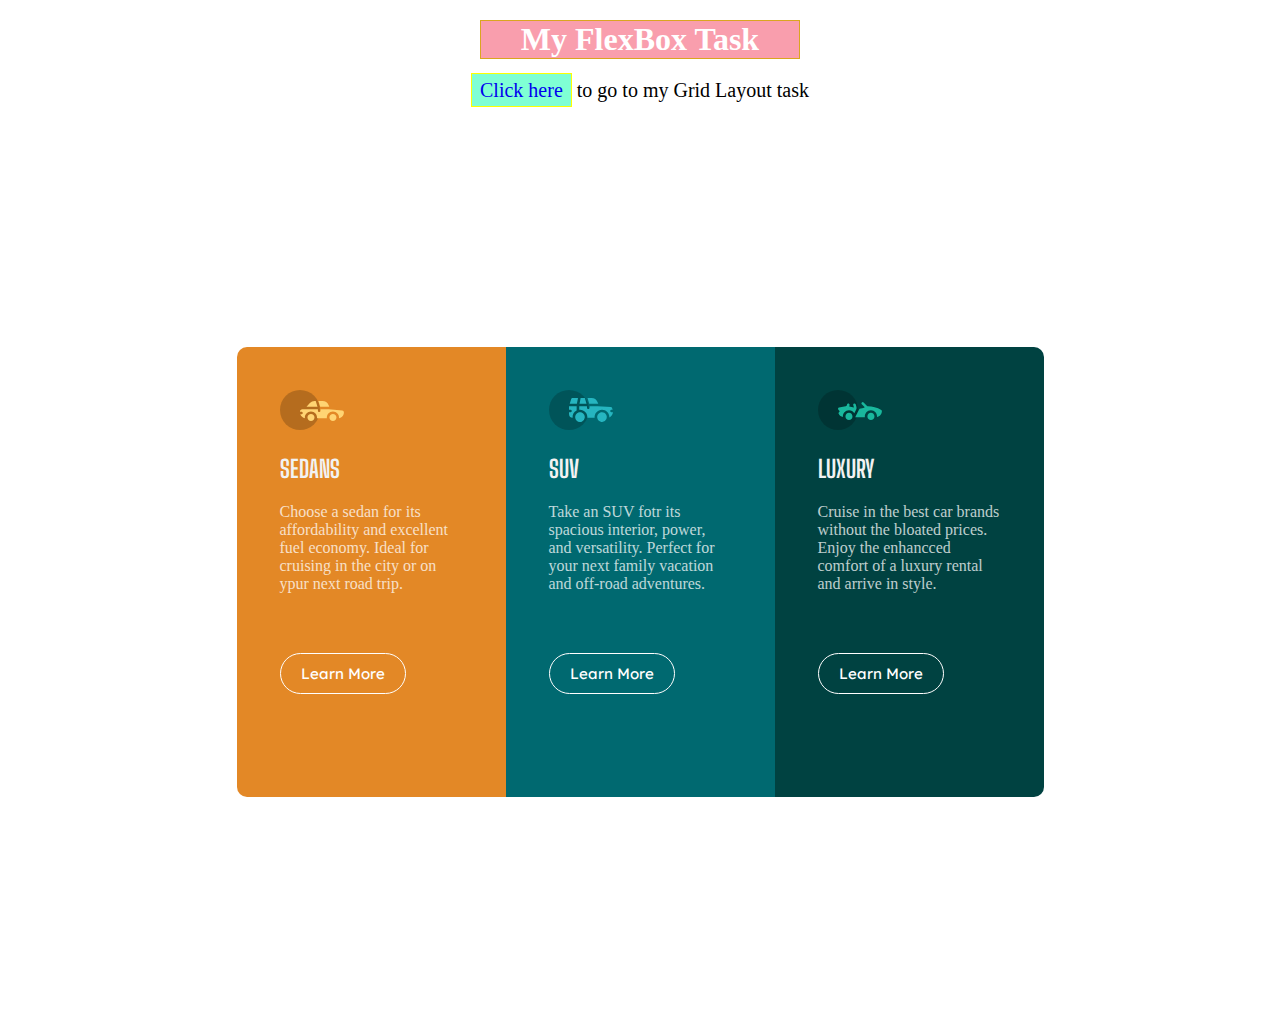
<file: week_4/index.html>
<!DOCTYPE html>
<html lang="en">
<head>
	<meta charset="UTF-8">
	<meta http-equiv="X-UA-Compatible" content="IE=edge">
	<meta name="viewport" content="width=device-width, initial-scale=1.0">
	<link rel="icon" href="img/favicon-32x32.png">
	<link rel="stylesheet" href="css/style.css">
	<title>My flexbox task</title>
</head>
<body>
	<div class="heading">
		<h1>My FlexBox Task</h1>

	</div>
	<p class="link"><a  href="grid.html">Click here</a> to go to my Grid Layout task 
	</p>
	<div class="main">
		
		<div class="row">
			<div class="card card-1">
				<div class="content">
					<img src="img/icon-sedans.svg" alt="SEDAN">
					<h2>Sedans</h2>
					<p>
					Choose a sedan for its affordability and excellent fuel economy. Ideal for cruising in the city or on ypur next road trip.
					</p>
	
					<button class="btn btn-1">Learn More</button>
				</div>
			</div>
	
			<div class="card card-2">
				<div class="content">
					<img src="img/icon-suvs.svg" alt="SUV">
					<h2>Suv</h2>
					<p>
						Take an SUV fotr its spacious interior, power, and versatility. Perfect for your next family vacation and off-road adventures.
					</p>
					<button class="btn btn-2">Learn More</button>
				</div>
			</div>
	
			<div class="card card-3">
				<div class="content">
					<img src="img/icon-luxury.svg" alt="LUXURY">
					<h2>Luxury</h2>
					<p>
						Cruise in the best car brands without the bloated prices.
						Enjoy the enhancced comfort of a  luxury rental  and arrive in style. 
					</p>
		
					<button class="btn btn-3">Learn More</button>
				</div>
			</div>
		</div>
	</div>
</body>
</html>
</file>
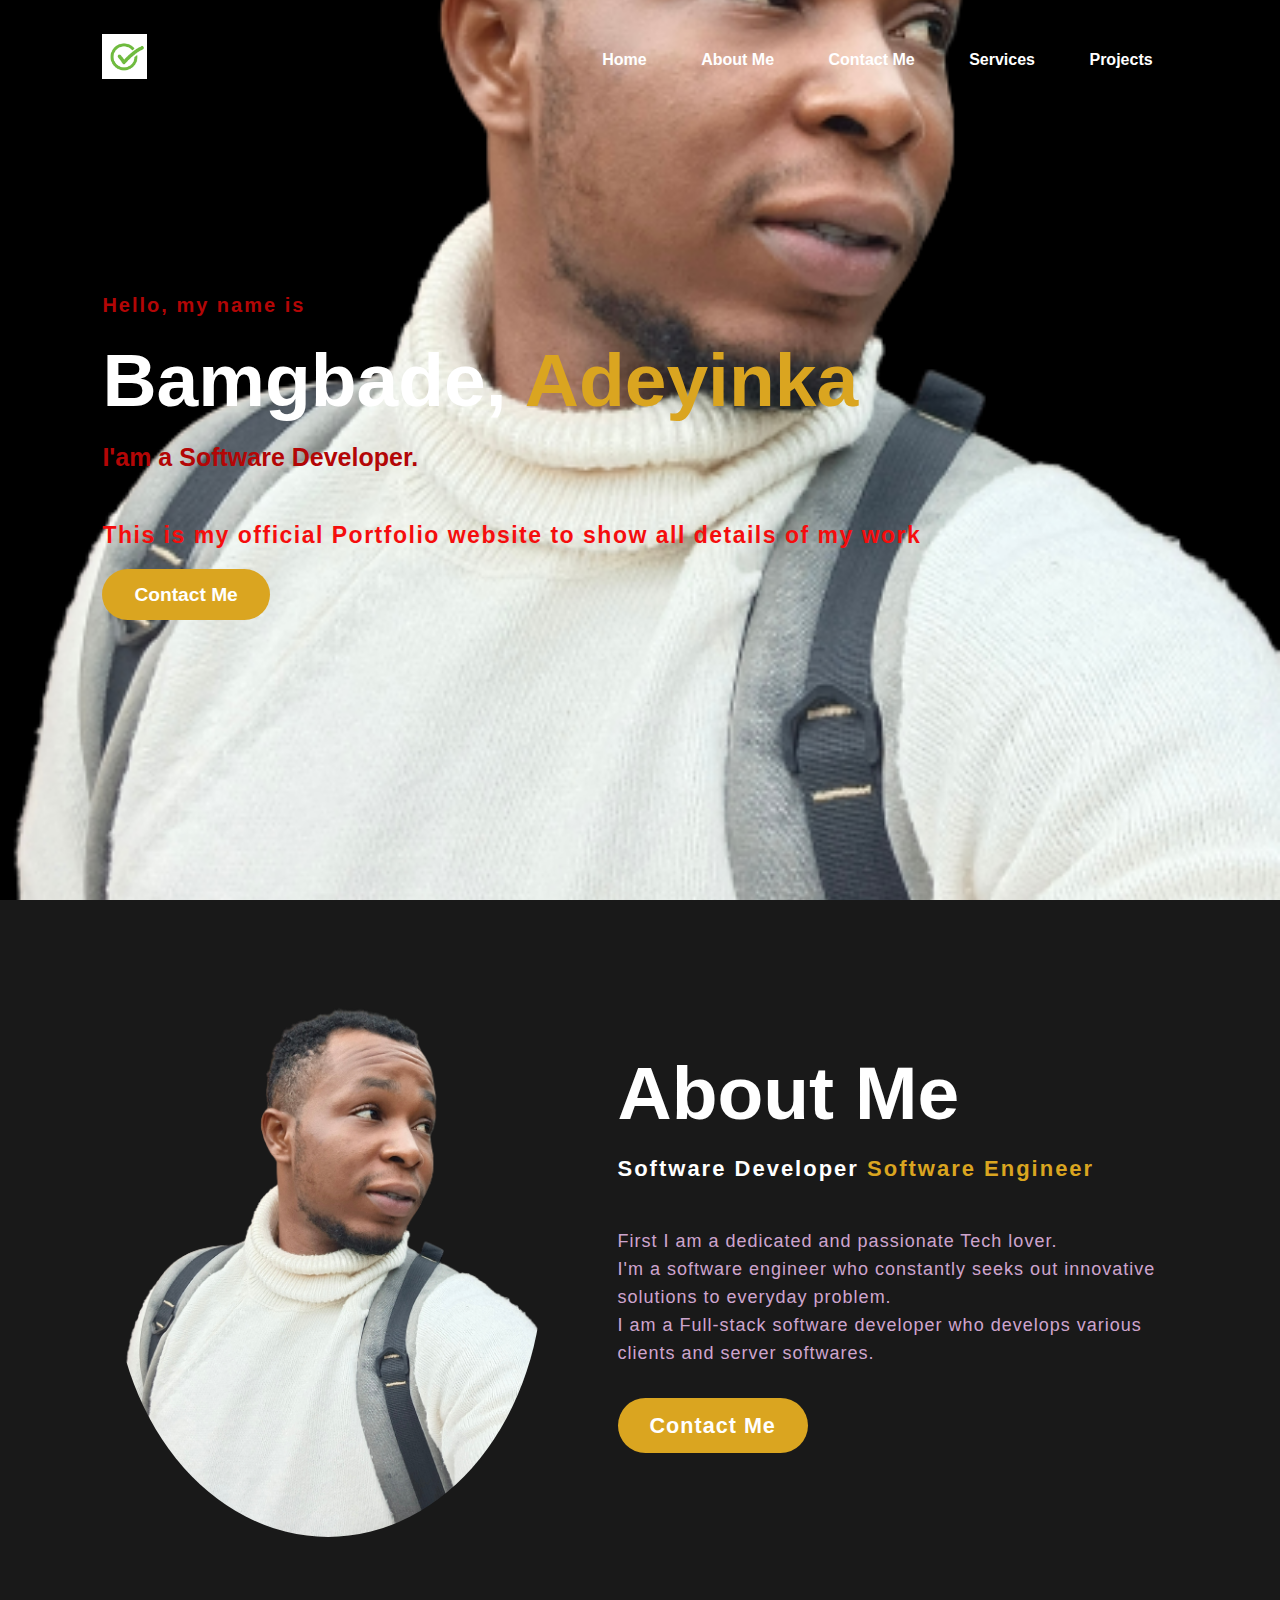
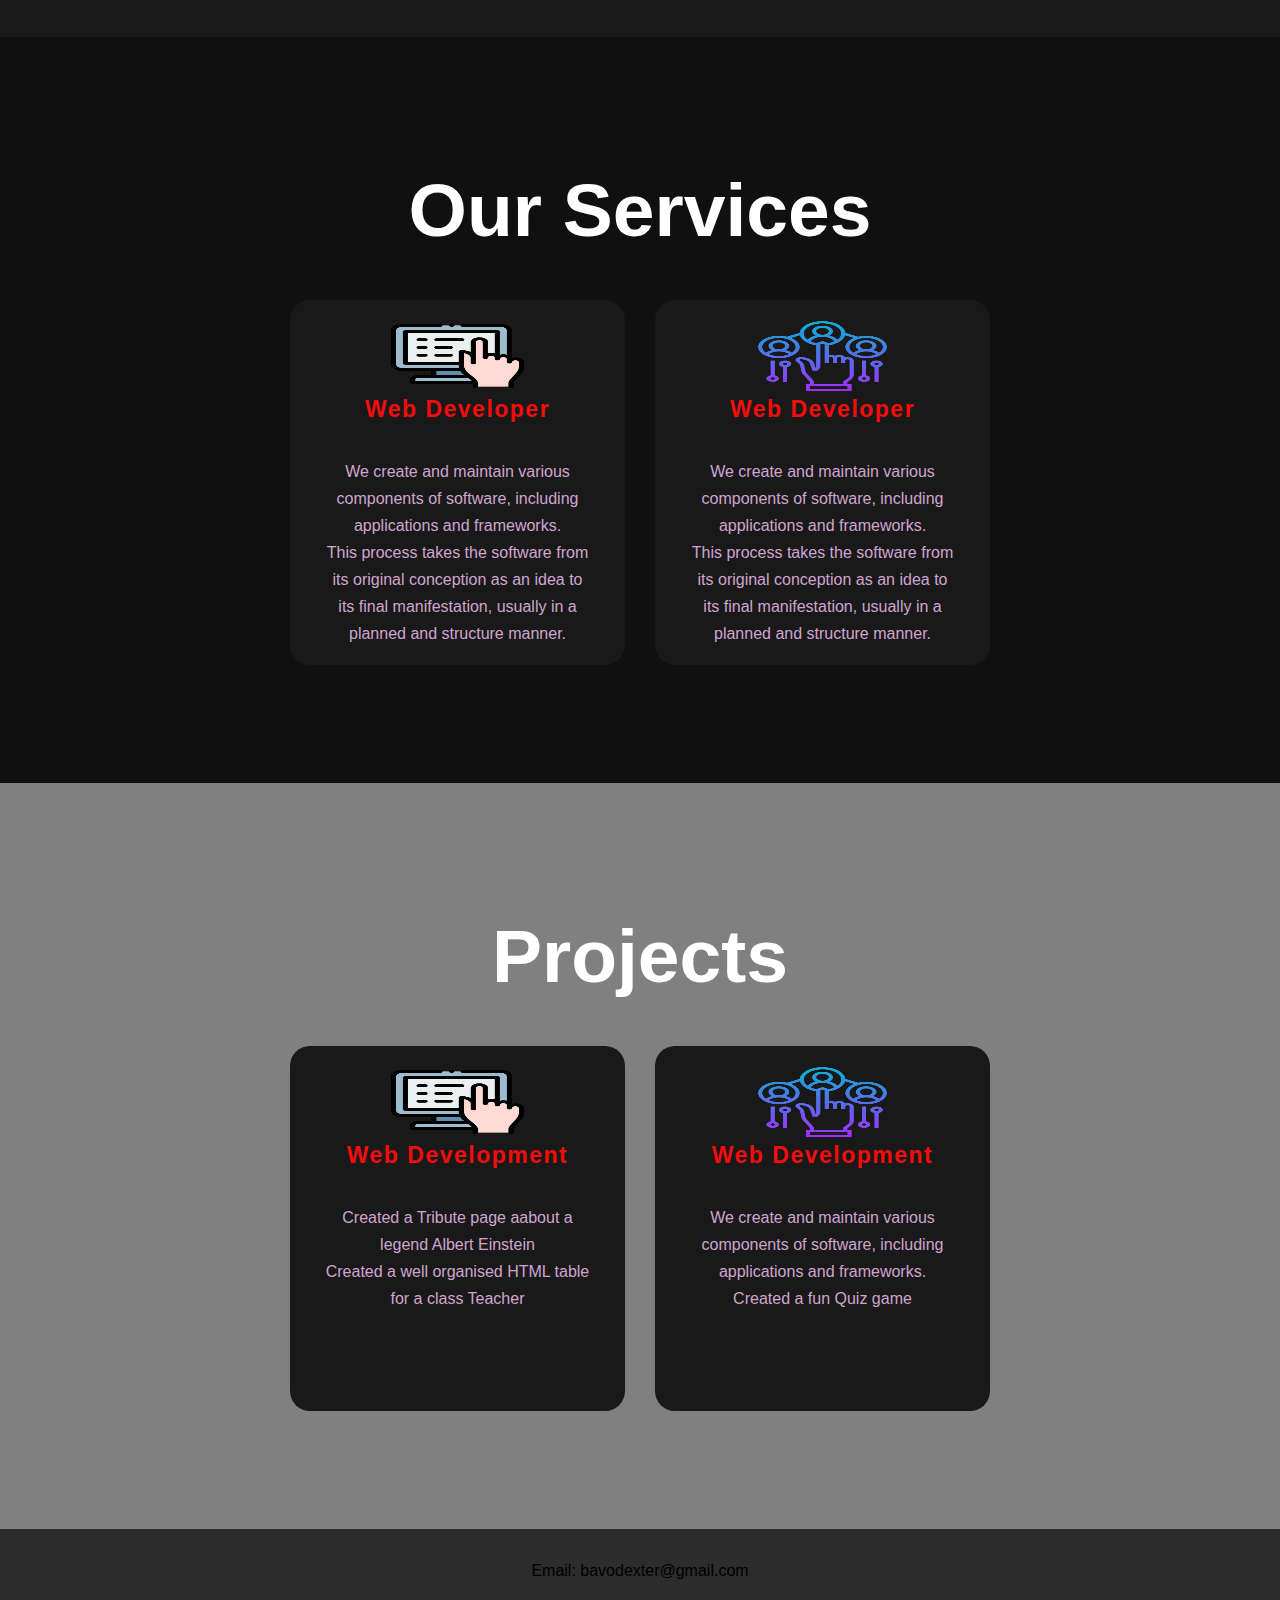
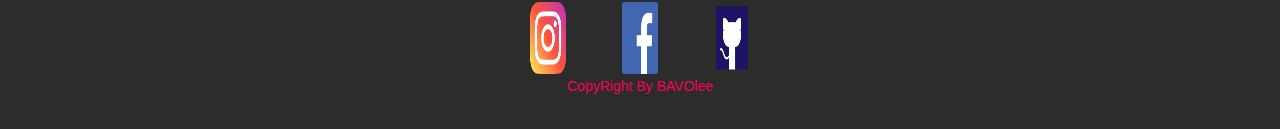
<file: week_3/week_3_a/index.html>
<!DOCTYPE html>
<html lang="en">
<head>
	<meta charset="UTF-8">
	<meta http-equiv="X-UA-Compatible" content="IE=edge">
	<meta name="viewport" content="width=device-width, initial-scale=1.0">
	<link rel="stylesheet" href="style.css">
	<title>My portfolio task</title>
</head>
<body>
	<header class="head">
		<nav>
			<h2 class="icon"><img src="img/img_6.png" alt=""></h2>

			<ul>
				<li><a href="#">Home</a></li>
				<li><a href="#abt">About me</a></li>
				<li><a href="contact.html">Contact me</a></li>
				<li><a href="#service">Services</a></li>
				<li><a href="#project">Projects</a></li>

			</ul>
		</nav>

		<div class="text">
			<h4>Hello, my name is</h4>
			<h1>Bamgbade, <span>Adeyinka</span></h1>
			<h3>I'am a Software Developer.</h3>
			<h5>This is my official Portfolio website to show all details of my work</h5>
			<p class="button"><a href="contact.html">Contact Me</a></p>
		</div>
	</header>

	<main>
		<section id="abt" class="abt">
			<div class="main">
				<img src="img/pic-8.png">
				<div class="abt-text">
					<h2>About Me</h2>
					<h5>Software Developer <span>Software Engineer</span></h5>
					<p> First I am a dedicated and passionate Tech lover. 
						<br>I'm a software engineer who constantly seeks out innovative solutions to everyday problem.
						<br>
						I am a Full-stack software developer who develops various clients and server softwares. 
						
						
					</p>
					<p class="button"><a href="contact.html">Contact Me</a></p>
					
				</div>
			</div>

		</section>

		<section id="service" class="service">
			<div class="heading-1">
				<h2>Our Services</h2>
			</div>

			<div class="container">
				<div class="item-1">
					<img src="img/icon-3.png" alt="">
					<h5>Web Developer</h5>
					<div class="short">
						<p>
							We create and maintain various components of software, including applications and frameworks.
							<br>
							This process takes the software from its original conception as an idea to its final manifestation, usually in a planned and structure manner. 
						</p>
					</div>
				</div>

				<div class="item-1">
					<img src="img/icon-2.png" alt="">
					<h5>Web Developer</h5>
					<div class="short">
						<p>
							We create and maintain various components of software, including applications and frameworks.
							<br>
							This process takes the software from its original conception as an idea to its final manifestation, usually in a planned and structure manner. 
						</p>
					</div>
				</div>
			</div>

		</section>

		<section style="background-color: grey;" id="project" class="service">
			<div class="heading-1">
				<h2>Projects</h2>
			</div>

			<div class="container">
				<div class="item-1">
					<img src="img/icon-3.png" alt="">
					<h5>Web Development</h5>
					<div class="short">
						<p>
							Created a Tribute page aabout a legend Albert Einstein
							<br>
							Created a well organised HTML table for a class Teacher 
						</p>
					</div>
				</div>

				<div class="item-1">
					<img src="img/icon-2.png" alt="">
					<h5>Web Development</h5>
					<div class="short">
						<p>
							We create and maintain various components of software, including applications and frameworks.
							<br>
							 Created a fun Quiz game
						</p>
					</div>
				</div>
			</div>

		</section>


		
	</main>

	<footer>
    <p>Email: bavodexter@gmail.com</p>
		
		<div class="social">
			<a href="#"><img src="img/ig-icon.png" alt=""></i></a>
			<a href="#"><img src="img/fb-icon.png" alt=""></i></a>
			<a href="#"><img src="img/git-icon.png" alt=""></i></a>
		</div>
		<p class="copyright">CopyRight By BAVOlee</p>
	</footer>
</body>
</html>
</file>
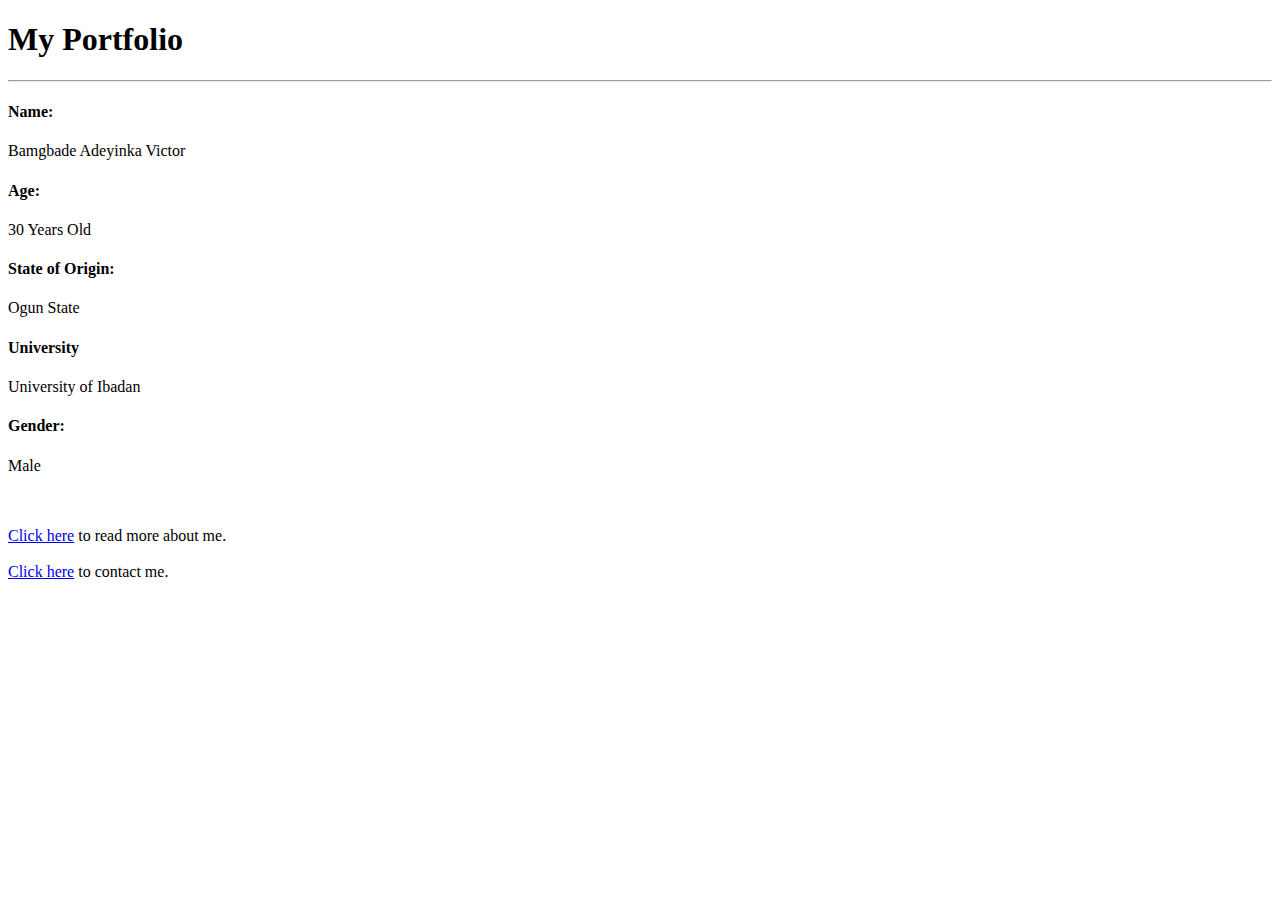
<file: week_5/public/index.html>
<!DOCTYPE html>
<html lang="en">
<head>
	<meta charset="UTF-8">
	<meta http-equiv="X-UA-Compatible" content="IE=edge">
	<meta name="viewport" content="width=device-width, initial-scale=1.0">
	<title>Document</title>
</head>
<body>
	<div>
		<h1>My Portfolio</h1>
		<hr>
		<h4>Name:</h4>
		<p>Bamgbade Adeyinka Victor</p>
		
		<h4>Age:</h4>
		<p>30 Years Old</p>
	
		<h4>State of Origin:</h4>
		<p>Ogun State</p>
	
		<h4>University</h4>
		<p>University of Ibadan</p>
	
		<h4>Gender:</h4>
		<p>Male</p>
		
		<br />
		<br />
		<a href="about.html">Click here</a> to read more about me.
		<br><br>
		<a href="contact.html">Click here</a> to contact me.
	
	</div>
</body>
</html>
</file>
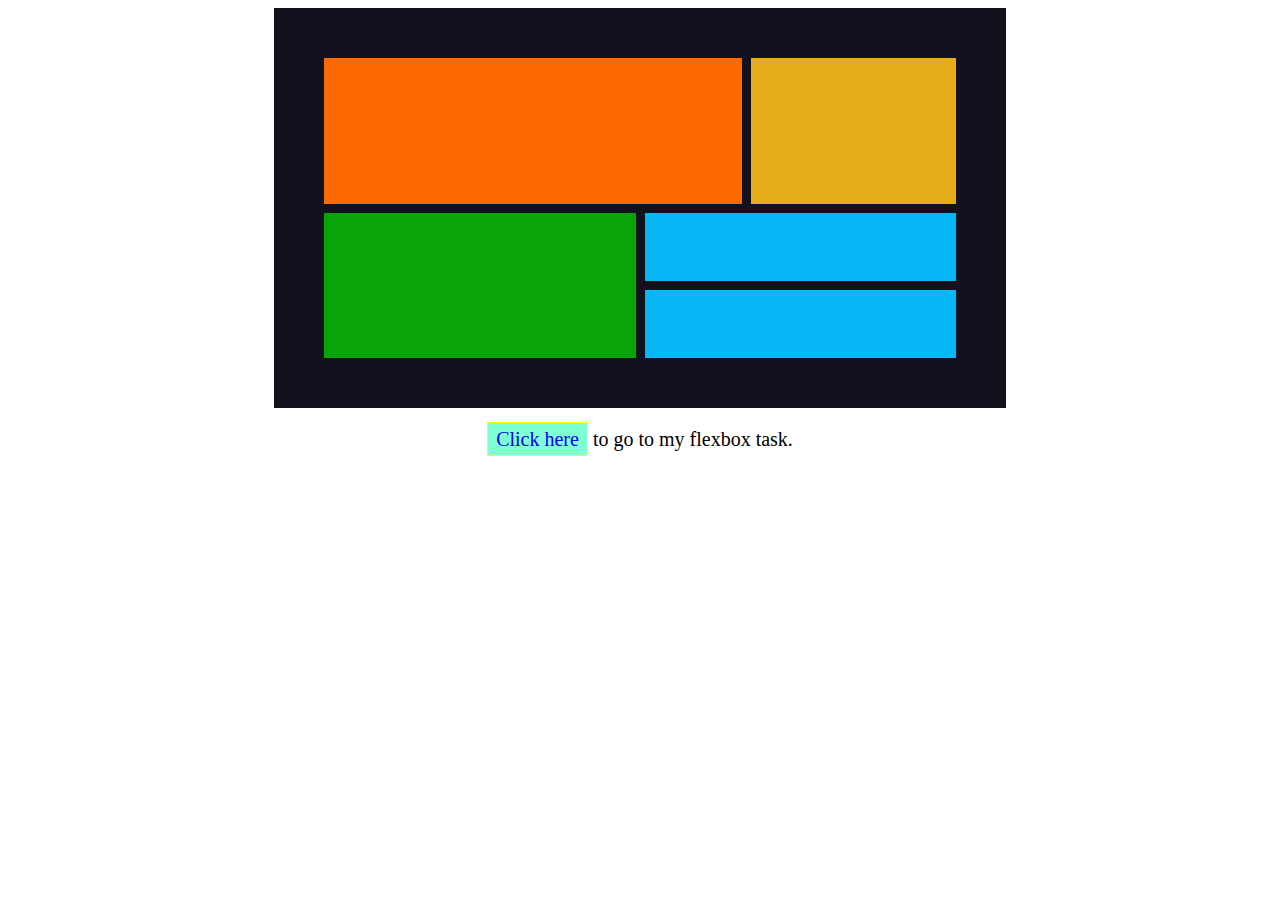
<file: week_4/grid.html>
<!DOCTYPE html>
<html lang="en">
<head>
	<meta charset="UTF-8">
	<meta http-equiv="X-UA-Compatible" content="IE=edge">
	<meta name="viewport" content="width=device-width, initial-scale=1.0">
	<link rel="stylesheet" href="css/stylee.css">
	<title>Grid Layout</title>
</head>
<body>
	<div class="grid-container">
        <div class="grid-item-1"></div>
        <div class="grid-item-2"></div>
        <div class="grid-item-3"></div>
        <div class="grid-item-4"></div>
        <div class="grid-item-5"></div>
    </div>

	<p class="link"><a  href="index.html">Click here</a> to go to my flexbox task. 
	</p>
</body>
</html>
</file>
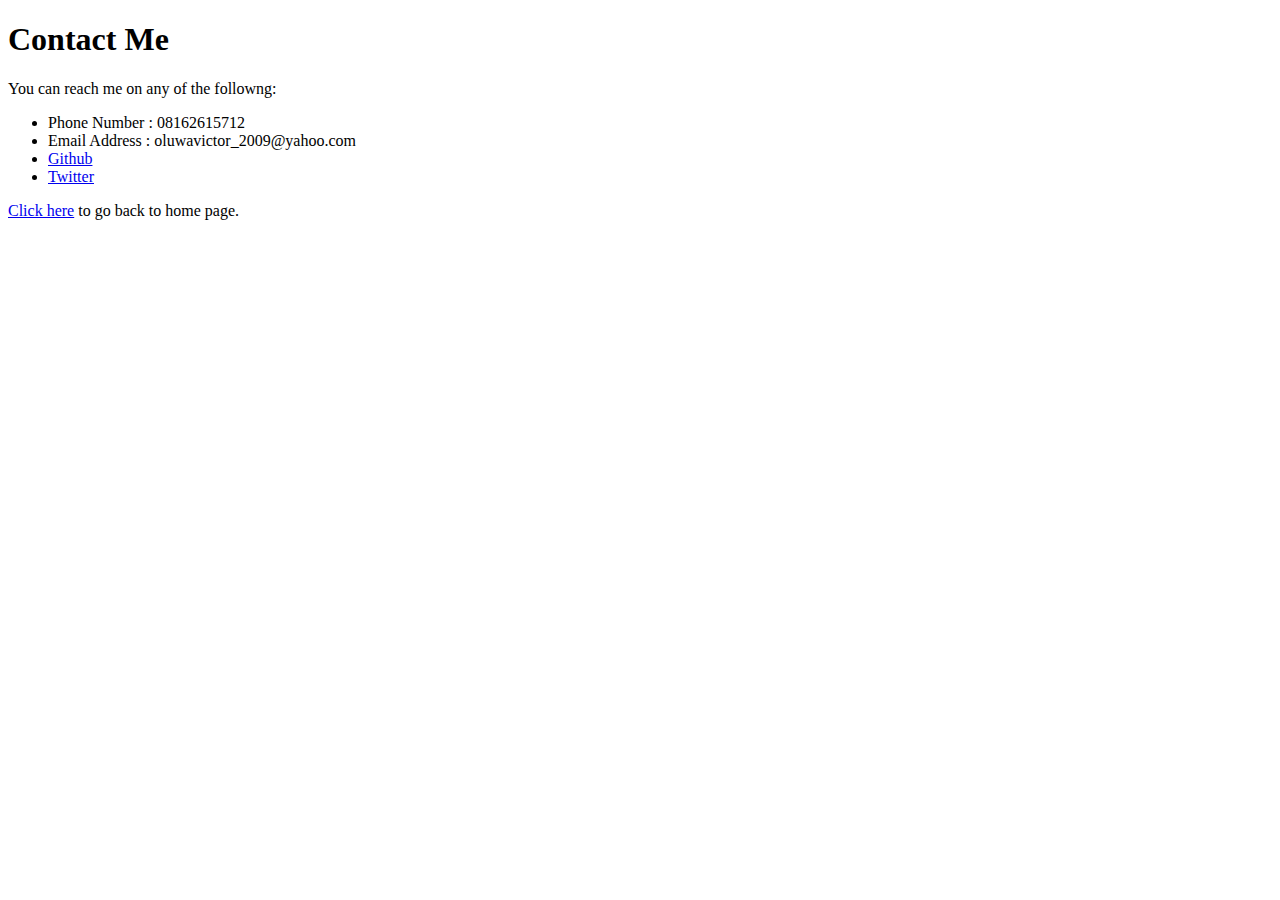
<file: week_5/public/contact.html>
<!DOCTYPE html>
<html lang="en">
<head>
	<meta charset="UTF-8">
	<meta http-equiv="X-UA-Compatible" content="IE=edge">
	<meta name="viewport" content="width=device-width, initial-scale=1.0">
	<title>Document</title>
</head>
<body>
	<div>
		<h1>Contact Me</h1>
		<p>You can reach me on any of the followng:</p>
		<ul>
			<li>Phone Number : 08162615712</li>
			<li>Email Address : oluwavictor_2009@yahoo.com</li>
			<li><a href="https://github.com/BAVOlee/" target="_blank">Github</a> </li>
			<li><a href="https://twitter.com/Oluwavictor09" target="_blank">Twitter</a></li>
		</ul>
	</div>

	<a href="index.html">Click here</a> to go back to home page.
</body>
</html>
</file>
<file: week_4/css/style.css>
@import url('https://fonts.googleapis.com/css2?family=Big+Shoulders+Display:wght@700&family=Lexend+Deca&display=swap');

* {
	padding: 0;
	margin: 0;
	box-sizing: border-box;
}

.main {
	width: 100%;
	min-height: 100vh;
	display: flex;
}

.heading {
	text-align: center;
	display: flex;
	justify-content: center;
	align-items: center;
}
h1 {
	border: 1px solid goldenrod;
	background: rgb(249, 158, 173);
	color: white;
	width: 10em;
	margin: 20px;
}


.row {
	width: 100%;
	max-width: 1400px;
	display: flex;
	justify-content: center;
	align-items: center;
	flex-flow: wrap;
}

.card {
	width: 269px;
	padding: 15px;
	min-height: 430px;
}

.card-1 {
	background:hsl(31, 77%, 52%);
	padding: 32px;
    border-top-left-radius: 10px;
    border-bottom-left-radius: 10px;
}

.card-2 {
	background: hsl(184, 100%, 22%);
	padding: 32px;
}

.card-3 {
	background: hsl(179, 100%, 13%);
	padding: 32px;
    border-top-right-radius: 10px;
    border-bottom-right-radius: 10px;
}

.content {
	padding: 11px;
}
.content h2 {
	text-transform: uppercase;
	color: hsl(0,0%,95%);
	font-family: "Big Shoulders Display" , cursive;
	letter-spacing: none;
	margin-top: 20px;
	margin-bottom: 20px;
}
.content p {
	color: hsla(0,0%,100%,0.75);
	font-family: "sans-serif;
}

.btn {
	 margin: 60px 0;
	border: 1px solid white;
	color: white;
	padding: 10px 20px;
	border-radius: 25px;
	font-size: 15px;
	cursor: pointer;
	font-family: "Lexend Deca", sans-serif;
	 
	
}

.btn:hover{
    background-color: transparent;
	text-transform: uppercase;
    color: hsl(0, 0%, 95%);
    border: 2px solid white;
    border-radius: 50px;
}

.btn-1{
    background-color: hsl(31, 77%, 52%);
}

.btn-2{
    background-color: hsl(184, 100%, 22%); 
}

.btn-3{
    background-color:  hsl(179, 100%, 13%);
}

.link{
	text-align: center;
	font-size: 20px;
	margin-bottom: 20px;
}
.link a {
	text-decoration: none;
	border: 1px solid yellow;
	padding: 5px 8px;
	font-size: 20px;
	background-color: aquamarine;
	
  }
</file>
<file: week_3/week_3_a/style.css>
html, body {
  height: 100%;
  width: 100%;
}

*{
	padding: 0;
	margin: 0;
	font-family: sans-serif;
	box-sizing: border-box;
}

/* body {
	background-color: black;
} */
.head{
	height: 100vh;
	width: 100%;
	background-image: url("img/pic-8.png");
	background-size: cover;
	background-position: center;
	background-repeat: no-repeat;
	background-color: black;

}

.head-1 {

	background-color: black;
}

nav{
	display: flex;
	align-items: center;
	justify-content: space-between;
	padding-top: 30px;
	padding-left: 8%;
	padding-right: 8%;
	height: 10vh;
}

.icon{
	color: white;
	font-size: 35px;
	letter-spacing: 1px;
	cursor: pointer;
}

.icon img {
	height: 5vh;
	width: 100%;
}

span{
	color: goldenrod;
}

nav ul li{
	list-style-type: none;
	display: inline-block;
	padding: 10px  25px;
}

nav ul li a{
	color: white;
	text-decoration: none;
	font-weight: bold;
	text-transform: capitalize;
}

nav ul li a:hover{
	color: gold;
	font-size: 26px;
	transition: .4s;
}

.text{
	position: absolute;
	top: 50%;
	left:8%;
	transform: translateY(-50%);
}

h1{
	color: white;
	margin: 20px 0px 20px;
	font-size: 75px;
}

h3{
	color: rgb(179, 6, 6);
	font-size: 25px;
	margin-bottom: 50px;
}

h4{
	color: rgb(179, 6, 6);
	letter-spacing: 2px;
	font-size: 20px;
}

h5{
	color: white;
	letter-spacing: 1.5px;
	font-size: 20px;
	padding-bottom: 20px;
}

/* .text p a{
	background: black;
	padding: 10px 18px;
	text-decoration: none;
	font-weight: bold;
	color: white;
	display: inline-block;
	margin: 30px 0px;
	border-radius: 5px;
}

.text p a:hover{
	background-color: rgb(251, 181, 3,0.5);
	transition: .3;
	font-size: 16px;
} */

.abt{
	width: 100%;
	padding: 100px 0px;
	background-color: #191919;
}
.abt img{
	height: auto;
	width: 430px;
	border-radius: 50%;

	
}
.abt-text{
	width: 550px;
}
.main{
	width: 1130px;
	max-width: 95%;
	margin: 0 auto;
	display: flex;
	align-items: center;
	justify-content: space-around;
}
.abt-text h2{
	color: white;
	font-size: 75px;
	text-transform: capitalize;
	margin-bottom: 20px;
}
.abt-text h5{
	color: white;
	letter-spacing: 2px;
	font-size: 22px;
	margin-bottom: 25px;
	text-transform: capitalize;
}
.abt-text p{
	color: #fcfc;
	letter-spacing: 1px;
	line-height: 28px;
	font-size: 18px;
	margin-bottom: 45px;
}

.button a{
	background-color:goldenrod;
	color: white;
	text-decoration: none;
	border: 2px solid transparent;
	font-weight: bold;
	padding: 13px 30px;
	border-radius: 30px;
	transition: .4s; 
	font-size: larger;
}
.button a:hover{
	text-decoration: none;
	background-color: transparent;
	border: 2px solid #f9004d;
	cursor: pointer;
}

.service{
	background: #101010;
	width: 100%;
	padding: 100px 0px;
}

.heading-1 h2{
	color: white;
	font-size: 75px;
	width: 1130px;
	margin: 30px auto;
	text-align: center;
}
.container{
	display: flex;
	justify-content: center;
	align-items: center;
	min-height: 400px;
}
.item-1{
	height: 365px;
	width: 335px;
	padding: 20px 35px;
	background: #191919;
	border-radius: 20px;
	margin: 15px;
	position: relative;
	overflow: hidden;
	text-align: center;
}

.item-1 i{
	font-size: 50px;
	display: block;
	text-align: center;
	margin: 25px 0px;
	color: #f9004d;

}

.item-1 img {
	height: 8vh;
	width: 50%;
}
h5{
	color: rgb(245, 13, 13);
	font-size: 23px;
	margin-bottom: 15px;
}
.short p{
	color: #fcfc;
	font-size: 16px;
	line-height: 27px;
	margin-bottom: 25px;
}

footer{
	position: relative;
	width: 100%;
	height: 200px;
	background: #2d2c2c;
	display: flex;
	flex-direction: column;
	align-items: center;
	justify-content: center;
}

.social{
	display: flex;
}
.social a{
	display: flex;
	align-items: center;
	justify-content: center;
	margin: 22px 10px;
	color: white;
	text-decoration: none;
	font-size: 20px;
}

.social img {
	height: 8vh;
	width: 50%;
}
.social a:hover{
	transform: scale(1.5);
	transition: .3s;
}

.copyright {
	position: absolute;
	color:#f9004d;
	bottom: 35px;
	font-size: 14px; 
}
.contact {
	padding: 10px 15px;
	background: rgb(41, 40, 40);
	width: 100%;
	margin: auto;
	min-height: 50vh;
	text-align: center;

}

.contactForm {
	
	font-size: 80px;
	color: white;
	margin-bottom: 5px;
}

.contactForm h2 {
	font-size: 70px;
}

.contactForm p {
	color: #c6c9d8bf;
	line-height: 47px;
	font-size: 3.1rem;
	margin-bottom: 1rem;
	
}

.contactForm form input, form textarea{
	width: 60%;
	padding: 17px;
	border: none;
	outline: none;
	background: #191919;
	color: wheat;
	font-size: 1.2rem;
	margin-bottom: 0.1rem;
	border-radius: 10px;
	cursor: pointer;
}
</file>
<file: week_4/css/stylee.css>
.grid-container{
    display: grid;
    grid-template-areas: 
    "p p p p q q"
    "p p p p q q"
    "r r r s s s"
    "r r r t t t";
    background-color: rgb(18,18,30);
    padding: 50px;
    width: 50%;
    height: 300px;
    margin: auto;
    gap: 9px;
    

}

  
.grid-item-1{
    background-color: rgb(255, 106, 0);
    grid-area: p;

}

.grid-item-2{
    background-color: rgb(231, 172, 25);
    grid-area: q;
}

.grid-item-3{
    background-color: rgb(9, 164, 9);
    grid-area: r;
}

.grid-item-4{
    background-color: rgb(7, 183, 247);
    grid-area: s;
}

.grid-item-5{
    background-color: rgb(7, 183, 247);
    grid-area: t;
}

.link{
	text-align: center;
	font-size: 20px;
	margin-bottom: 20px;
}
.link a {
	text-decoration: none;
	border: 1px solid yellow;
	padding: 5px 8px;
	font-size: 20px;
	background-color: aquamarine;
	
  }
</file>
